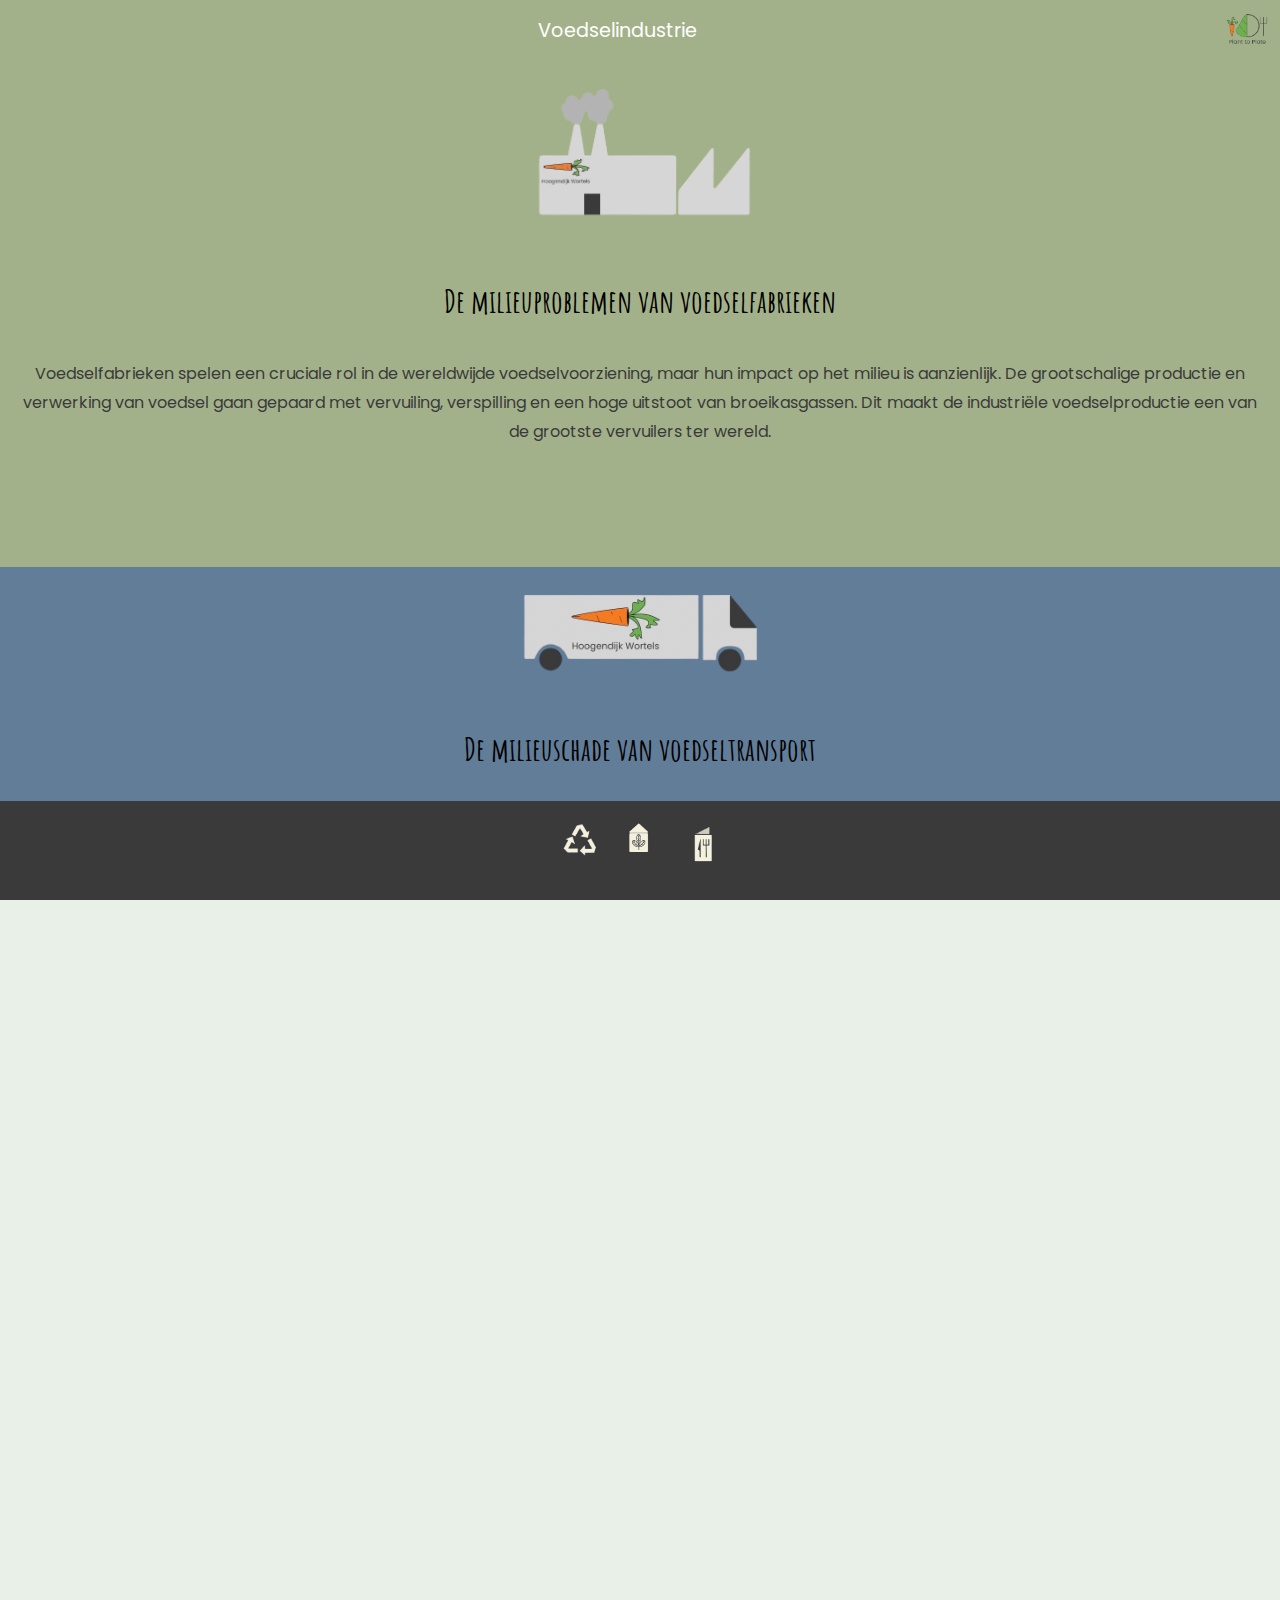
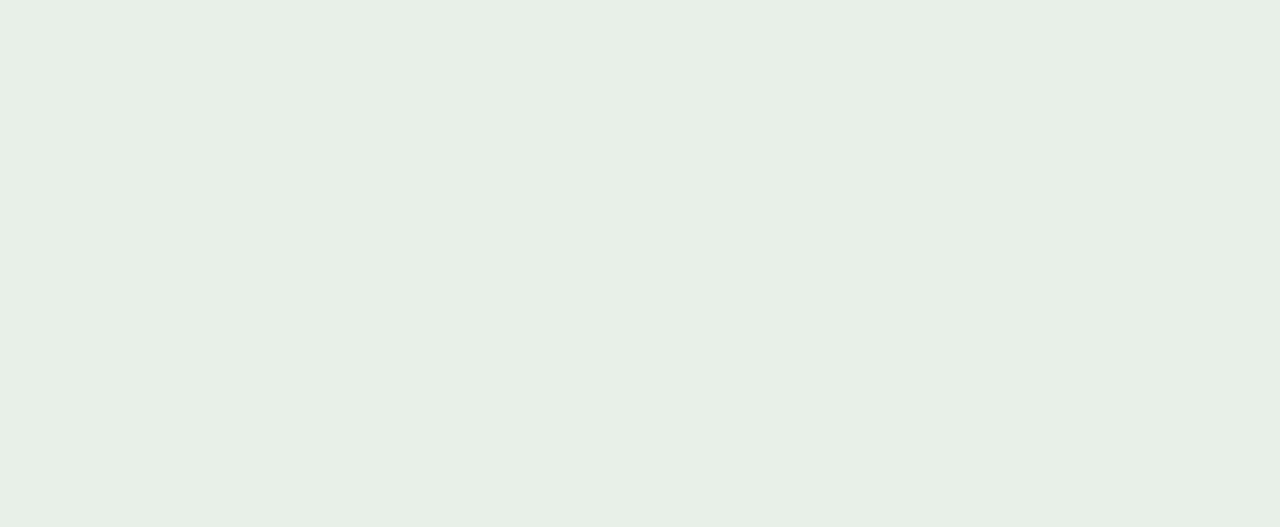
<file: index.html>
<!DOCTYPE html>
<html lang="nl">
<head>
    <meta charset="UTF-8">
    <meta name="viewport" content="width=device-width, initial-scale=1.0">
    <title>Voedselverspilling</title>
    <link rel="stylesheet" href="css/styles.css">
    <link href="https://fonts.googleapis.com/css2?family=Poppins:wght@300;400;600&display=swap" rel="stylesheet">
    <link href="https://fonts.googleapis.com/css2?family=Amatic+SC:wght@700&display=swap" rel="stylesheet">
</head>
<body class="pagina1">
    <header>
        <p>Voedselindustrie</p>
        <img src="img/logo.png" alt="Logo">
    </header>
    <main>
        <section class="content fabriek">
            <img src="img/kasfoto1.jpg" alt="Fabriek illustratie">
            <p class="title">De milieuproblemen van voedselfabrieken</p>
            <p class="subtekst">Voedselfabrieken spelen een cruciale rol in de wereldwijde voedselvoorziening, maar hun impact op het milieu is aanzienlijk. De grootschalige productie en verwerking van voedsel gaan gepaard met vervuiling, verspilling en een hoge uitstoot van broeikasgassen. Dit maakt de industriële voedselproductie een van de grootste vervuilers ter wereld.</p>
        </section>
        <section class="content transport">
            <img src="img/truck.png" alt="Vrachtwagen illustratie">
            <p class="title">De milieuschade van voedseltransport</p>
            <p class="subtekst">Voedseltransport speelt een grote rol in onze mondiale economie. Dankzij een complex netwerk van schepen, vrachtwagens en vliegtuigen kunnen we het hele jaar door producten uit alle hoeken van de wereld consumeren. Maar deze globalisering heeft een schaduwzijde: het vervoer van voedsel veroorzaakt ernstige milieuproblemen, zoals luchtvervuiling, hoge CO₂-uitstoot en energieverspilling.</p>
        </section>
        <section class="content restaurant">
            <img src="img/snijplank.png" alt="Restaurant illustratie">
            <p class="title">Voedselverspilling in restaurants</p>
            <p class="subtekst">Voedselverspilling is een groot probleem in de horeca. Restaurants, cafés en hotels verspillen dagelijks enorme hoeveelheden voedsel, wat niet alleen ethisch onverantwoord is, maar ook ernstige milieuproblemen veroorzaakt. Van overvolle borden tot strenge houdbaarheidsregels en inefficiënt voorraadbeheer: de oorzaken van verspilling zijn divers, maar de gevolgen voor het milieu zijn duidelijk.</p>
        </section>
        <section class="content gasten">
            <img src="img/bord.png" alt="Gasten in een restaurant">
            <p class="title">Voedselverspilling door restaurantgasten</p>
            <p class="subtekst">Voedselverspilling in restaurants wordt niet alleen veroorzaakt door de horeca zelf, maar ook door de gasten die hun borden niet leegeten. Dit leidt tot enorme hoeveelheden weggegooid voedsel, wat bijdraagt aan milieuproblemen zoals onnodige CO₂-uitstoot, water- en energieverspilling en extra afvalproductie.</p>
        </section>
    </main>
    <footer>
        <div class="footer-icons">
            <a href="index.html"><img src="img/footer1.png" alt="Icon 1"></a>
            <a href="menu.html"><img src="img/footer2.png" alt="Icon 2"></a>
            <a href="visie.html"><img src="img/footer3.png" alt="Icon 3"></a>
        </div>
    </footer>
</body>
</html>
</file>
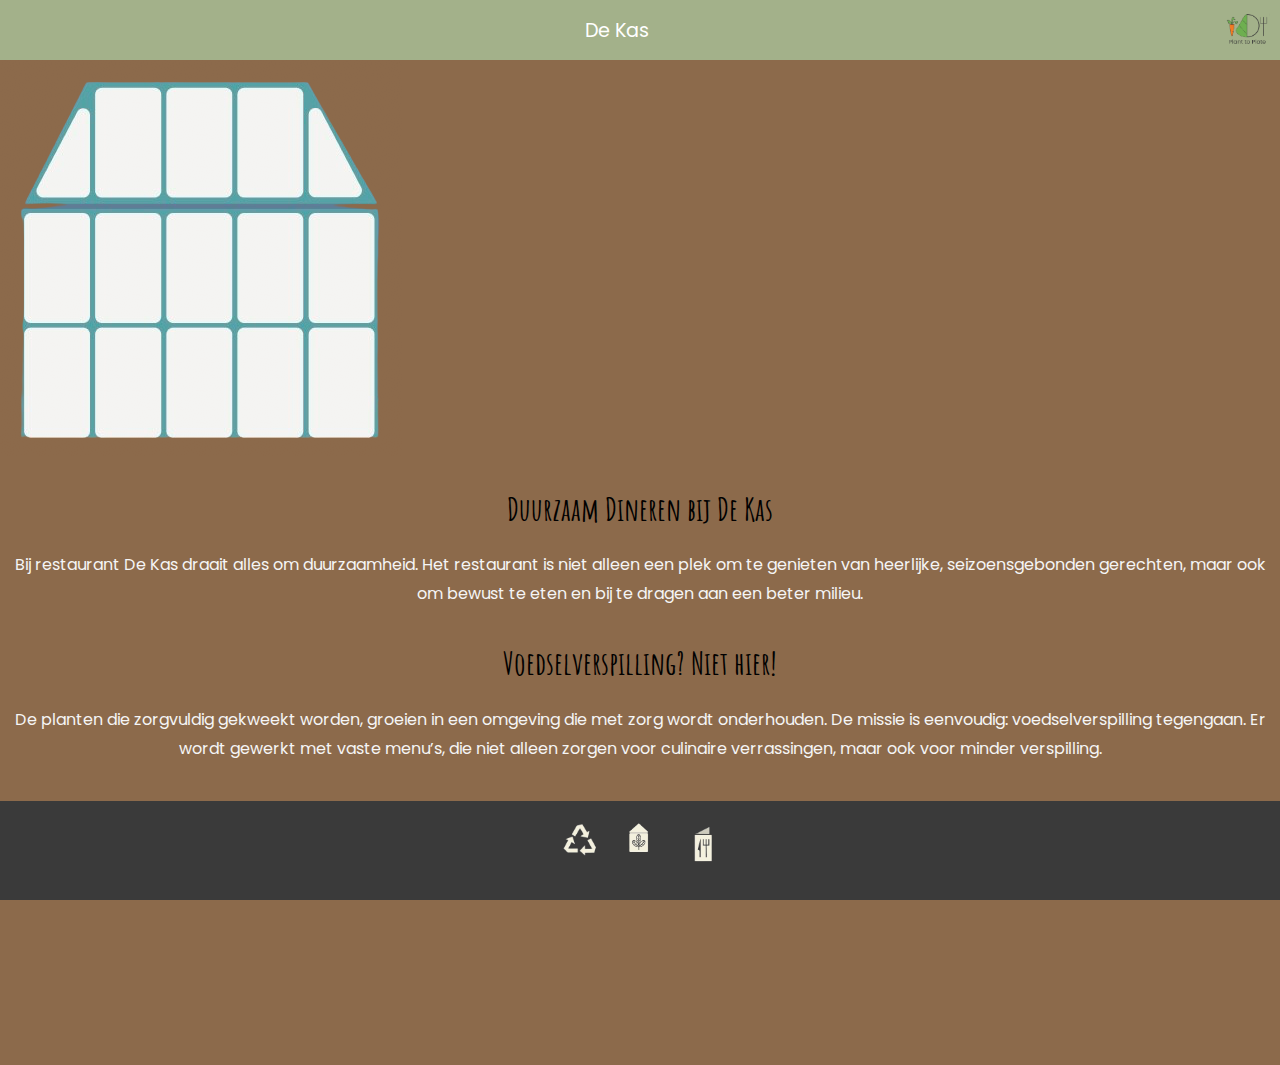
<file: menu.html>
<!DOCTYPE html>
<html lang="nl">
<head>
    <meta charset="UTF-8">
    <meta name="viewport" content="width=device-width, initial-scale=1.0">
    <title>Voedselverspilling - De Kas</title>
    <link rel="stylesheet" href="css/styles.css">
    <link href="https://fonts.googleapis.com/css2?family=Poppins:wght@300;400;600&display=swap" rel="stylesheet">
    <link href="https://fonts.googleapis.com/css2?family=Amatic+SC:wght@700&display=swap" rel="stylesheet">
</head>
<body class="pagina2">
    <header>
        <p>De Kas</p>
        <img src="img/logo.png" alt="Logo">
    </header>
    <main>
        <section class="kas">
            <img src="img/kas.png" alt="Kas illustratie">
        </section>
        <section class="aarde">
            <div class="tekst">
                <h2 class="title">Duurzaam Dineren bij De Kas</h2>
                <p class="subtekst">Bij restaurant De Kas draait alles om duurzaamheid. Het restaurant is niet alleen een plek om te genieten van heerlijke, seizoensgebonden gerechten, maar ook om bewust te eten en bij te dragen aan een beter milieu.</p>
                <h3 class="title">Voedselverspilling? Niet hier!</h3>
                <p class="subtekst">De planten die zorgvuldig gekweekt worden, groeien in een omgeving die met zorg wordt onderhouden. De missie is eenvoudig: voedselverspilling tegengaan. Er wordt gewerkt met vaste menu’s, die niet alleen zorgen voor culinaire verrassingen, maar ook voor minder verspilling.</p>
                <h3 class="title">Waarom vaste menu's?</h3>
                <p class="subtekst">De keuze voor vaste menu’s is niet alleen praktisch, maar ook duurzaam. Door met lokale, seizoensgebonden producten te werken, kan precies afgestemd worden wat er nodig is en wat er overblijft. Er wordt geen voedsel verspild, en elke bloem, elke wortel krijgt zijn verdiende plek op het bord. De vaste menu’s zijn de oplossing voor het chaotische aanbod van steeds veranderende gerechten.</p>
            </div>
        </section>
    </main>
    <footer>
        <div class="footer-icons">
            <a href="index.html"><img src="img/footer1.png" alt="Icon 1"></a>
            <a href="menu.html"><img src="img/footer2.png" alt="Icon 2"></a>
            <a href="visie.html"><img src="img/footer3.png" alt="Icon 3"></a>
        </div>
    </footer>
</body>
</html>
</file>
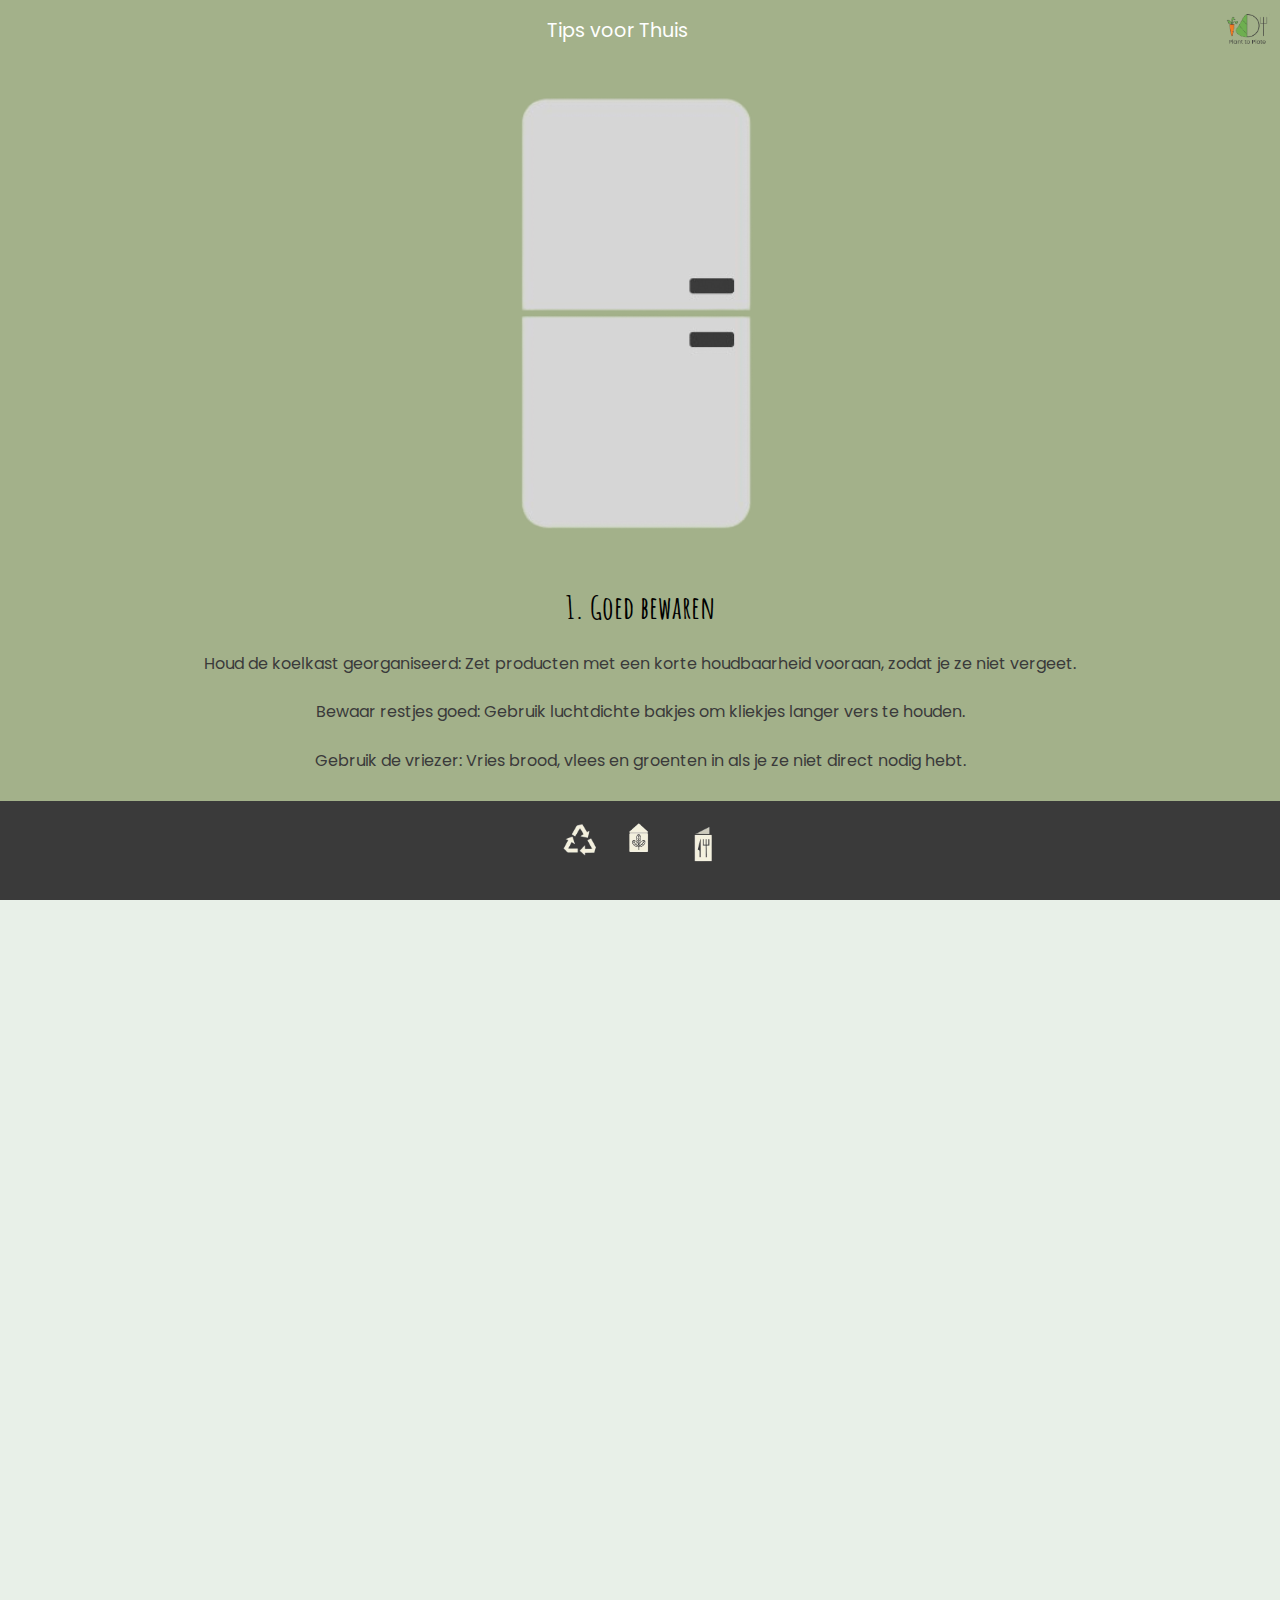
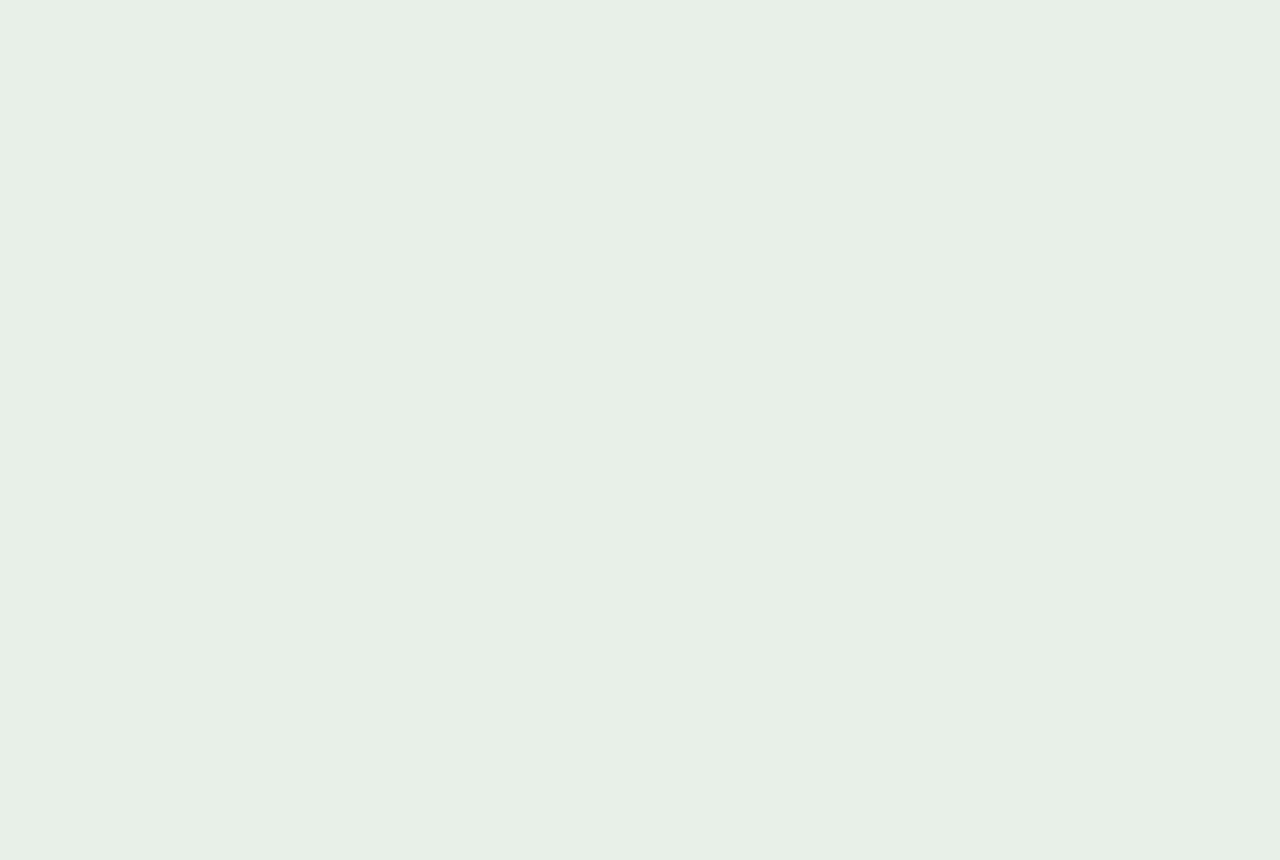
<file: visie.html>
<!DOCTYPE html>
<html lang="nl">
<head>
    <meta charset="UTF-8">
    <meta name="viewport" content="width=device-width, initial-scale=1.0">
    <title>Voedselverspilling</title>
    <link rel="stylesheet" href="css/styles.css">
    <link href="https://fonts.googleapis.com/css2?family=Poppins:wght@300;400;600&display=swap" rel="stylesheet">
    <link href="https://fonts.googleapis.com/css2?family=Amatic+SC:wght@700&display=swap" rel="stylesheet">
</head>
<body class="pagina3">
    <header>
        <p>Tips voor Thuis</p>
        <img src="img/logo.png" alt="Logo">
    </header>
    <main>
        <section class="content bewaren">
            <img src="img/koelkast.png" alt="Fabriek illustratie">
            <div class="tekst">
                <h2 class="title">1. Goed bewaren</h2>
                <p class="subtekst">Houd de koelkast georganiseerd: Zet producten met een korte houdbaarheid vooraan, zodat je ze niet vergeet.</p>
                <p class="subtekst">Bewaar restjes goed: Gebruik luchtdichte bakjes om kliekjes langer vers te houden.</p>
                <p class="subtekst">Gebruik de vriezer: Vries brood, vlees en groenten in als je ze niet direct nodig hebt.</p>
            </div>
        </section>
        <section class="content restjes">
            <div class="tekst">
                <h2 class="title">2. Restjes opnieuw gebruiken</h2>
                <p class="subtekst">Creatief koken: Gebruik overgebleven groenten voor soep, stoofpotjes of omeletten.</p>
                <p class="subtekst">Smoothies: Maak smoothies van rijp fruit dat anders niet meer aantrekkelijk lijkt.</p>
                <p class="subtekst">Maak bouillon: Gebruik botten of groenteschillen voor huisgemaakte bouillon.</p>
            </div>
            <img src="img/beker.png" alt="Vrachtwagen illustratie">
        </section>
        <section class="content porties">
            <img src="img/porties.png" alt="Porties illustratie">
            <div class="tekst">
                <h2 class="title">3. Porties afmeten</h2>
                <p class="subtekst">Kook precies genoeg: Gebruik een keukenweegschaal of meetbekers om porties af te meten.</p>
                <p class="subtekst">Vraag naar voorkeuren: Vraag je gezin hoeveel ze willen eten om verspilling te voorkomen.</p>
            </div>
        </section>
    </main>
    <footer>
        <div class="footer-icons">
            <a href="index.html"><img src="img/footer1.png" alt="Icon 1"></a>
            <a href="menu.html"><img src="img/footer2.png" alt="Icon 2"></a>
            <a href="visie.html"><img src="img/footer3.png" alt="Icon 3"></a>
        </div>
    </footer>
</body>
</html>
</file>
<file: css/styles.css>
html, body {
  margin: 0;
  padding: 0;
  width: 100%;
  height: 100%;
  overflow-x: hidden;
  font-size: 16px; /* Basis lettergrootte */
}

header, main, footer {
  width: 100%; 
  box-sizing: border-box; 
}

header {
  height: 3.75em; /* 60px omgezet naar em */
  background-color: #A3B18A; 
  display: flex;
  justify-content: flex-end;
  align-items: center;
  padding: 0.625em; /* 10px omgezet naar em */
}

header img {
  height: 2.5em; /* 40px omgezet naar em */
  width: auto;
}

body.pagina1, body.pagina3 {
  background-color: #e8f0e8;
}

body.pagina2 {
  background-color: #8C6A4B;
}

.content {
  display: flex;
  flex-direction: column;
  align-items: center;
  justify-content: flex-start; 
  width: 100%; 
  box-sizing: border-box; 
  padding: 1.25em; /* 20px omgezet naar em */
  padding-bottom: 6.25em; /* 100px omgezet naar em */
  flex-grow: 1;
  overflow-x: hidden; 
}

body.pagina2 .content {
  margin: 0;
  width: 100%;
  padding: 1.25em; /* 20px omgezet naar em */
  box-sizing: border-box;
  overflow-x: hidden; 
}

header p {
  font-family: 'Poppins', sans-serif;
  font-size: 1.2em;
  font-weight: 400;
  color: white;
  margin: 0;
  text-align: center;
  width: 100%;
  flex-grow: 1; 
}

.title {
  font-family: 'Amatic SC', sans-serif;
  font-weight: bold;
  font-size: 2em;
  margin-bottom: 0.625em; /* 10px omgezet naar em */
  line-height: 1.4;
  text-align: center;
}

.subtekst {
  font-family: 'Poppins', sans-serif;
  font-size: 1em; /* 16px omgezet naar em */
  color: #3A3A3A;
  line-height: 1.8;
  margin-bottom: 1.25em; /* 20px omgezet naar em */
  text-align: center; 
}

body.pagina2 .subtekst {
  color: #F5F5F5;
}

.content img {
  width: 70%; 
  max-width: 15.625em; /* 250px omgezet naar em */
  height: auto; 
  margin-bottom: 0.9375em; /* 15px omgezet naar em */
}

.bewaren, .porties {
  background-color: #A3B18A; 
}

.restjes {
  background-color: #627D98; 
}

body.pagina1 .fabriek {
  background-color: #A3B18A; 
}

body.pagina1 .transport {
  background-color: #627D98;
}

body.pagina1 .restaurant {
  background-color: #A3B18A; 
}

body.pagina1 .gasten {
  background-color: #627D98; 
}

footer {
  background-color: #3A3A3A;
  text-align: center;
  padding: 1.25em 0; /* 20px omgezet naar em */
  width: 100%;
  position: sticky;
  bottom: 0;
  z-index: 10;
}

footer .footer-icons {
  display: flex;
  justify-content: center;
  gap: 1.25em; /* 20px omgezet naar em */
  margin-bottom: 0.625em; /* 10px omgezet naar em */
}

footer .footer-icons a img {
  width: 2.5em; /* 40px omgezet naar em */
  height: auto;
  transition: transform 0.3s ease;
}

footer .footer-icons a img:hover {
  transform: scale(1.2);
}

footer p {
  font-size: 0.8em;
  color: white;
  margin: 0;
}

body.pagina2 {
  overflow-x: hidden; 
}
</file>
